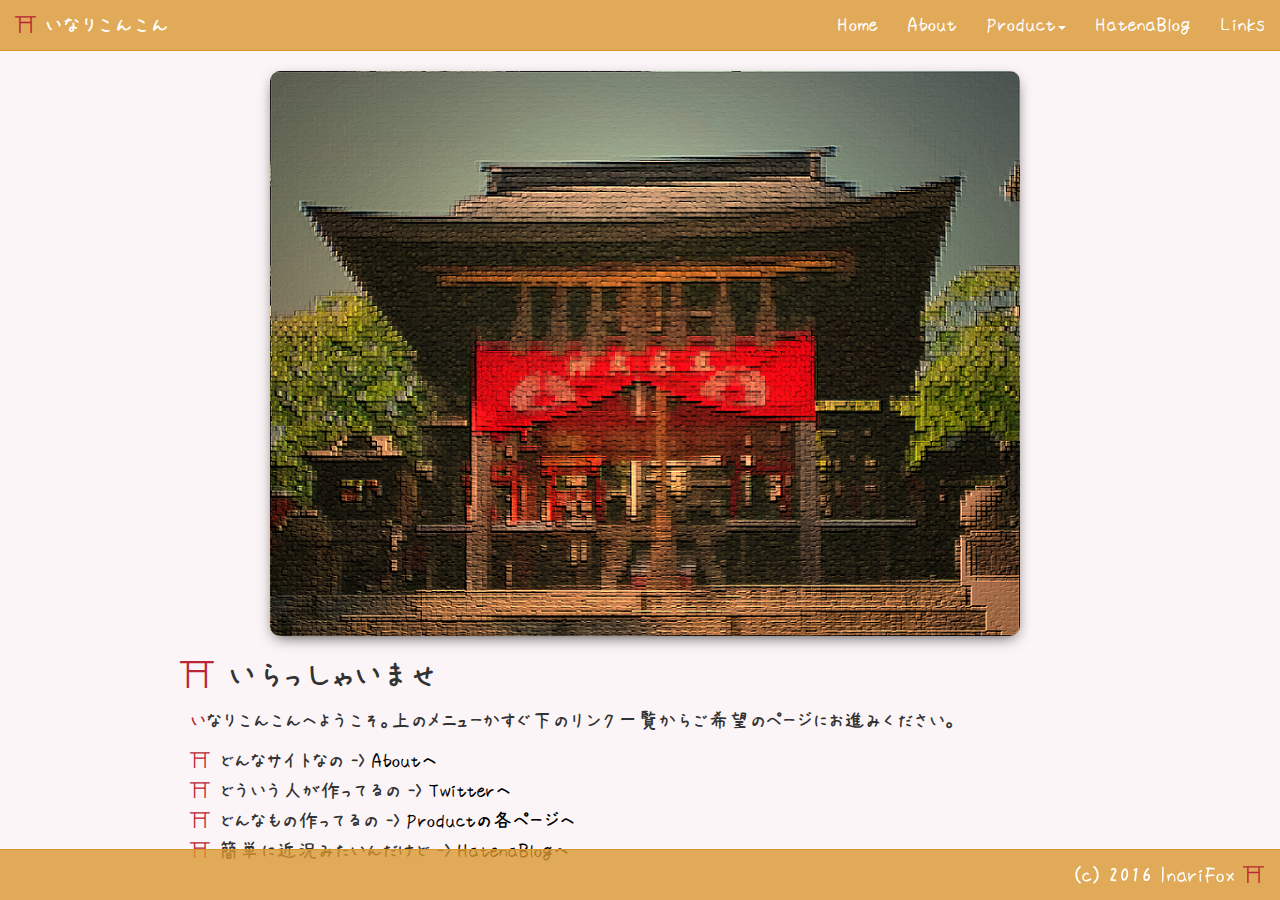
<file: index.html>
<!DOCTYPE html>
<html lang="ja">
	<head>
		<meta charset="utf-8">
		<meta http-equiv="X-UA-Compatible" content="IE=edge">
		<meta name="viewport" content="width=device-width, initial-scale=1">
		<meta name="description" content="にわかIT系が暇つぶしで更新するサイトです。" />
		<meta name="author" content="Anzu Design(Project cerasus)" />
		<meta name="theme-color" content="#d9972f">
		
		<meta property="og:title" content="いなりこんこん | にわかIT系の暇つぶし。">
		<meta property="og:type" content="website">
		<meta property="og:url" content="https://inarifox.github.io/">
		<meta property="og:image" content="https://inarifox.github.io/img/inari.png">
		<meta property="og:description" content="にわかIT系が暇つぶしで更新するサイトです。">
		
		<title>いなりこんこん</title>
		<!-- favion -->
		<link href="./favicon.ico" rel="shortcut icon" />
		<!-- CSS類 -->
		<link href="css/bootstrap.min.css" rel="stylesheet">
		<link href="css/common.css" rel="stylesheet">
		<!-- JS類 -->
		<script src="https://ajax.googleapis.com/ajax/libs/jquery/1.11.3/jquery.min.js"></script>
		<script src="js/bootstrap.min.js"></script>
	</head>
	<!-- 中身 -->
	<body>
		<!-- ナビゲーションバー -->
		<nav class="navbar navbar-default navbar-static-top">
			<div class="navbar-header">
				<button type="button" class="navbar-toggle" data-toggle="collapse" data-target="#gnavi">
					<span class="sr-only">メニュー</span>
					<span class="icon-bar"></span>
					<span class="icon-bar"></span>
					<span class="icon-bar"></span>
				</button>
				<a class="navbar-brand header-text">⛩ いなりこんこん</a>
			</div>
			<div id="gnavi" class="collapse navbar-collapse">
				<ul class="nav navbar-nav navbar-right">
					<li><a href="/">Home</a></li>
					<li><a href="/about">About</a></li>
					<li><a href="#" class="dropdown-toggle" data-toggle="dropdown">Product<b class="caret"></b></a>
						<ul class="dropdown-menu">
							<li><a href="/product#A-TrAInS">A-TrAInS</a></li>
						</ul>
					</li>
					<li><a href="http://inarifox.hateblo.jp/">HatenaBlog</a></li>
					<li><a href="/links">Links</a></li>
				</ul>
			</div>
		</nav>
		<!-- メインコンテンツ -->
		<div class="container">
			<div class="image">
				<img class="image-radius image-shadow img-responsive center-block" src="./img/inari.png" alt="いなりこんこん" />
			</div>
			<h1>⛩ いらっしゃいませ</h1>
			<p>いなりこんこんへようこそ。上のメニューかすぐ下のリンク一覧からご希望のページにお進みください。</p>
			<ul class="liststyle-shrine">
				<li>どんなサイトなの -> <a href="./about">Aboutへ</a></li>
				<li>どういう人が作ってるの -> <a href="https://twitter.com/miyabi_fox">Twitterへ</a></li>
				<li>どんなもの作ってるの -> <a href="#">Productの各ページへ</a></li>
				<li>簡単に近況みたいんだけど -> <a href="http://inarifox.hateblo.jp/">HatenaBlogへ</a></li>
			</ul>
		</div>
		<!-- フッター -->
        <nav class="navbar navbar-default navbar-fixed-bottom">
			<div class="navbar-header navbar-right">
				<a class="navbar-brand footer-text">(c) 2016 InariFox</a>
			</div>
        </nav>
	</body>
</html>
<!--　　　　　　　　　　　　　　　　　　　　　　　　　　　　　　　 __
　　　　　　　　　　　　　　　　　　　　　　　　　　　 ＿,. -‐ ¨´} }〉
　　　　　　　　　　　 　 　 　 　 　 　 　 ／ ￣￣´／　　　　/7´';
　　　　　　　　　　　　　　　　　　　　／ヽ.　　　／　　 /＼/{　　;':､
　　　　　　　　　　　　　　　　　　 ／ _. -┴ y'′　　 〈　 ∧　i　ﾘ
　　　　　　　　　　　　　　 　 　 /.　´　　　 /　　　　　 ＼{　ヽﾘ/
　　　　　　　　　　　　　_. -―く　　 __. -― 　 　 　 　 　 ヽ
　　　　　　　　　　 r‐ ´―-ｧt ､　｢¨ ＞-､　　　　　ヽ　　 ﾊ
　　　　　　　　　 　 ｀ ｰ ／ / / 7 T´ヽ　 ヽ　　　 il＿＼　 ヽ､
　　　　　　　　　　　　　ハ/{　! l 　 !　 ＼　{｀ ｰ-く ヽ＼ﾊ､＿_＼
　　　　　　　　　　　 　 　 { '.　、ヽ､ゝ　_,.ｨ　ヽ　　 ヽ }　ヽ＞-‐ ´
　　　　　　　　　　　　　　 ヽ＼ヽﾊ　 ´ゞｲ !　 〉　　 j/　　l
　　　　　　　　　　　　　　　　｀　 ﾉ　 　 /ｲ ／ __ .イ　　 /
　　　　　　　　　　　　　　　　　　ヽ -　　/´ イﾊ　/　 ／
　　　　　　 　 　 　 　 　 　 　 　 　 ｀　-ヘ〉' ニＶニV　　　　　　　　　　 　 　 ,...､
　　　　　　　　　　　　　　 　 　 　 　 　 　 {｣′＿ 　 }　　　　 　 　 　 　 　 　 ;:.:.: :｀: .､
　　　　　 　 　 __／７ヽ.　　 　 　 　 　 ／―- 、　｀､ ｰ　-　._　　　　　　　 　 ';.:. : : : : ｀ ､
　　　　　　　 /Y　　l:::::::＼　　　　 , イ　　　　　' 　　｀ 、: : : : :｀: ､　　　　　 　 '.:. : : : : : : :｀
　　　　　　 / { |　　 !:::::::::ﾊ　　 ／　/　 　 　 　 }　　 ﾉ ' ,:.: : : : : : ｀ .､　丶　 　 ;: : : : : : : :
　　　　　　 }　ヾ　　 ､::::::::＞ '´　 ,｢　　　 　 　 /　 ／　 　 ､ : : : : : : : ｀ ､';:.:､　 ;:. : : : : : : :
　　　　　 ノ-rt-ヽ-､ ｀Y´　　　 /ﾆ7ヽ._　-‐／　, ′　　　　':,: : : : : : : : :.:｀:.､:.:､;:.: : : : : : : :
　　, -/´　　ｌ l　　　 ＼'.　　　 ﾊ　 ｀¨ヽY／　　'　　　　 _　- ' ‐: :‐: :-: : _: :.:.:' ,:.:.: : : : : : : :
　　）/ 　 　 ! ｌ　　　　　＼　_/　　　　 /´　　 /　　 , . :´: : : : : : : : : : : : : :｀:.:.:､:.:.: : :. : : :. : :
　　!'　　 　 ｌ (　　 　 　 　 ヾヽ　　　 /　 　 〃　 , ': : : : : : : : : : : : : : : : : : : : : :.:.:':,:.:. : :.:.:.: :
　 /　 　 　 ! }　 　 　 　 　 　 　 　 /ヽ、　//　, ': : : : : : : : : : : : : : : : : : : : :.:.:. : : : ':,:.:.:.:.:.:.:.
　'　　　　　ｌ {　　　　 　 　 　 　 　 }　　ヾ'　} ,:': : : : : : : : : :.:.:.:.:.:.:.:.:.:.:.:.:.:.:.:.:.:.:.:.:. : : : :',:.:.:.:.:.:
/　　　　　 | l}　　　　　　　　　 　 /　　　　Y ;: : : : : : : : : : : : .:.:.:.:.:.:.:.:.:.:.:.:.:.:.:.:.: : : : : : ',:.:.:.:.:.
　　　　　　l　!　　　　　　 .'　　 ／ 　 　 　 ﾊ ,: : : ,. -　‐ ,.-: : _:.:.:.:.:.:.:.:.:.:.:.:.:.: : : : : : : : :;:.:.:.:.:
、　　　 　 |　l　　　　　　.'　／{　　　　 　 　 ヽ､:;'　　　,:':. : : : : ｀: :､:.:.:.:.:. : : : : : : : : : : ;:.:.:.:.:
丶　　　　 |　|　　　　　 /'´　　､　 　 　 -――＼｀　 ,':.:.:.: : : : : : : : : : ､:.:. : : : : : : : : : ;:.,':.:.:.
　 ヽ 　 　 |　| 　 　 　 /　 　 　 ＼　　　　　　　　｀ ,:':.:.:.:. : : : : : : : : :.:.:.:':､:.:. : : : :.:.:.:.;:.;.':.:.:.:.
　　　＼　 |　l　 　 　 /　　　　　　 ＼　　　　 　 　 ;.:.:.:.:. : : : : : : : :.:.:.:.:.:.:.:.':,:.:.:.:.:.:.:.:.:,',:':.:-:.:‐
　　　　 ｀¨`ｰ'ｰ- ､_ノ　 　 　 　 　 　 ＼　　　　　　､:.:.:.:.. : : : : : : :.:.:.:.:.:.:.:.:.:.;:.:.:.:.:.:.:.'´:.:.:,.:.-:.
　　　　　　　　　　/　　　　　　　　　　　 ＼　　　,.:.:´:.､:.:.:.:. : : : :.:.:.:.:.:.:.;':.:.:.:,':.:.:.:.:.:.:.:.:.::.:.:.:.:.:.:
　　　 　 　 　 　 /　　　 　 　 　 　 　 　 　 ＼,.:'.:.:.:.:.:.:.:.､:.:.:.:.:.:.:.:.:.:.:.:.:.:.:.:.:.:.;:.:.:,':;:.:.:.:.:.:.:.:.:.:.:.:.
　　　　　　　　 /　　　　　　　　　　　　　　 ,.:'.:.:.:.:.:.:.:.:.:.:.:.｀:.:.､:.:.:.:.:.:.:,:.:.:.:., ':.:.:.;:.:;:.:.:.:.:.:.:.:.:.:.:.:.
　　　　　　　／　　　　　　　　　　　　　　, ′:.:.:.:.:.:.:,:.'.:.:.:.:.:,:.:':.｀:.:.:.´:.:,:.:':;:.:.:.:.;:.:.;:.:｀:.:.､:.:.:.:.:.:-->
</file>
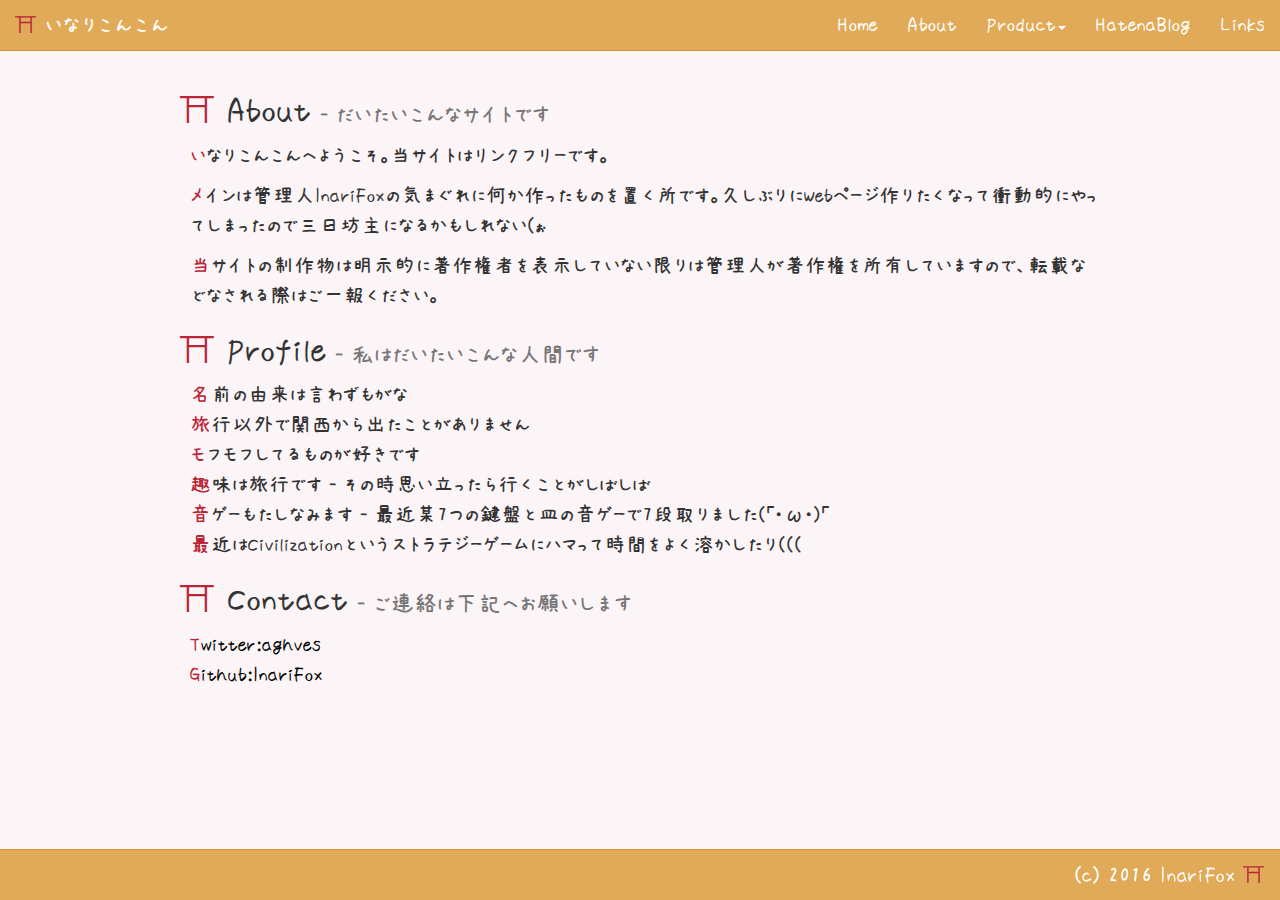
<file: about.html>
<!DOCTYPE html>
<html lang="ja">
	<head>
		<meta charset="utf-8">
		<meta http-equiv="X-UA-Compatible" content="IE=edge">
		<meta name="viewport" content="width=device-width, initial-scale=1">
		<meta name="description" content="にわかIT系が暇つぶしで更新するサイトです。" />
		<meta name="author" content="Anzu Design(Project cerasus)" />
		<meta name="theme-color" content="#d9972f">
		
		<meta property="og:title" content="いなりこんこん | にわかIT系の暇つぶし。">
		<meta property="og:type" content="website">
		<meta property="og:url" content="https://inarifox.github.io/">
		<meta property="og:image" content="https://inarifox.github.io/img/inari.png">
		<meta property="og:description" content="にわかIT系が暇つぶしで更新するサイトです。">
		
		<title>いなりこんこん</title>
		<!-- favion -->
		<link href="./favicon.ico" rel="shortcut icon" />
		<!-- CSS類 -->
		<link href="css/bootstrap.min.css" rel="stylesheet">
		<link href="css/common.css" rel="stylesheet">
		<!-- JS類 -->
		<script src="https://ajax.googleapis.com/ajax/libs/jquery/1.11.3/jquery.min.js"></script>
		<script src="js/bootstrap.min.js"></script>
	</head>
	<!-- 中身 -->
	<body>
		<!-- ナビゲーションバー -->
		<nav class="navbar navbar-default navbar-static-top">
			<div class="navbar-header">
				<button type="button" class="navbar-toggle" data-toggle="collapse" data-target="#gnavi">
					<span class="sr-only">メニュー</span>
					<span class="icon-bar"></span>
					<span class="icon-bar"></span>
					<span class="icon-bar"></span>
				</button>
				<a class="navbar-brand header-text">⛩ いなりこんこん</a>
			</div>
			<div id="gnavi" class="collapse navbar-collapse">
				<ul class="nav navbar-nav navbar-right">
					<li><a href="/">Home</a></li>
					<li><a href="/about">About</a></li>
					<li><a href="#" class="dropdown-toggle" data-toggle="dropdown">Product<b class="caret"></b></a>
						<ul class="dropdown-menu">
							<li><a href="/product#A-TrAInS">A-TrAInS</a></li>
						</ul>
					</li>
					<li><a href="http://inarifox.hateblo.jp/">HatenaBlog</a></li>
					<li><a href="/links">Links</a></li>
				</ul>
			</div>
		</nav>
		<!-- メインコンテンツ -->
		<div class="container">
			<h1>⛩ About<small> - だいたいこんなサイトです</small></h1>
			<p>いなりこんこんへようこそ。当サイトはリンクフリーです。</p>
			<p>メインは管理人InariFoxの気まぐれに何か作ったものを置く所です。久しぶりにWebページ作りたくなって衝動的にやってしまったので三日坊主になるかもしれない(ぉ</p>
			<p>当サイトの制作物は明示的に著作権者を表示していない限りは管理人が著作権を所有していますので、転載などなされる際はご一報ください。</p>
			<h1>⛩ Profile<small> - 私はだいたいこんな人間です</small></h1>
			<ul class="liststyle-none">
				<li>名前の由来は言わずもがな</li>
				<li>旅行以外で関西から出たことがありません</li>
				<li>モフモフしてるものが好きです</li>
				<li>趣味は旅行です - その時思い立ったら行くことがしばしば</li>
				<li>音ゲーもたしなみます - 最近某7つの鍵盤と皿の音ゲーで7段取りました(｢・ω・)｢</li>
				<li>最近はCivilizationというストラテジーゲームにハマって時間をよく溶かしたり(((</li>
			</ul>
			<h1>⛩ Contact<small> - ご連絡は下記へお願いします</small></h1>
			<ul class="liststyle-none">
				<li><a href="https://twitter.com/aghves">Twitter:aghves</a></li>
				<li><a href="https://github.com/InariFox">Github:InariFox</a></li>
			</ul>
		</div>
		<!-- フッター -->
        <nav class="navbar navbar-default navbar-fixed-bottom">
			<div class="navbar-header navbar-right">
				<a class="navbar-brand footer-text">(c) 2016 InariFox</a>
			</div>
        </nav>
	</body>
</html>
</file>
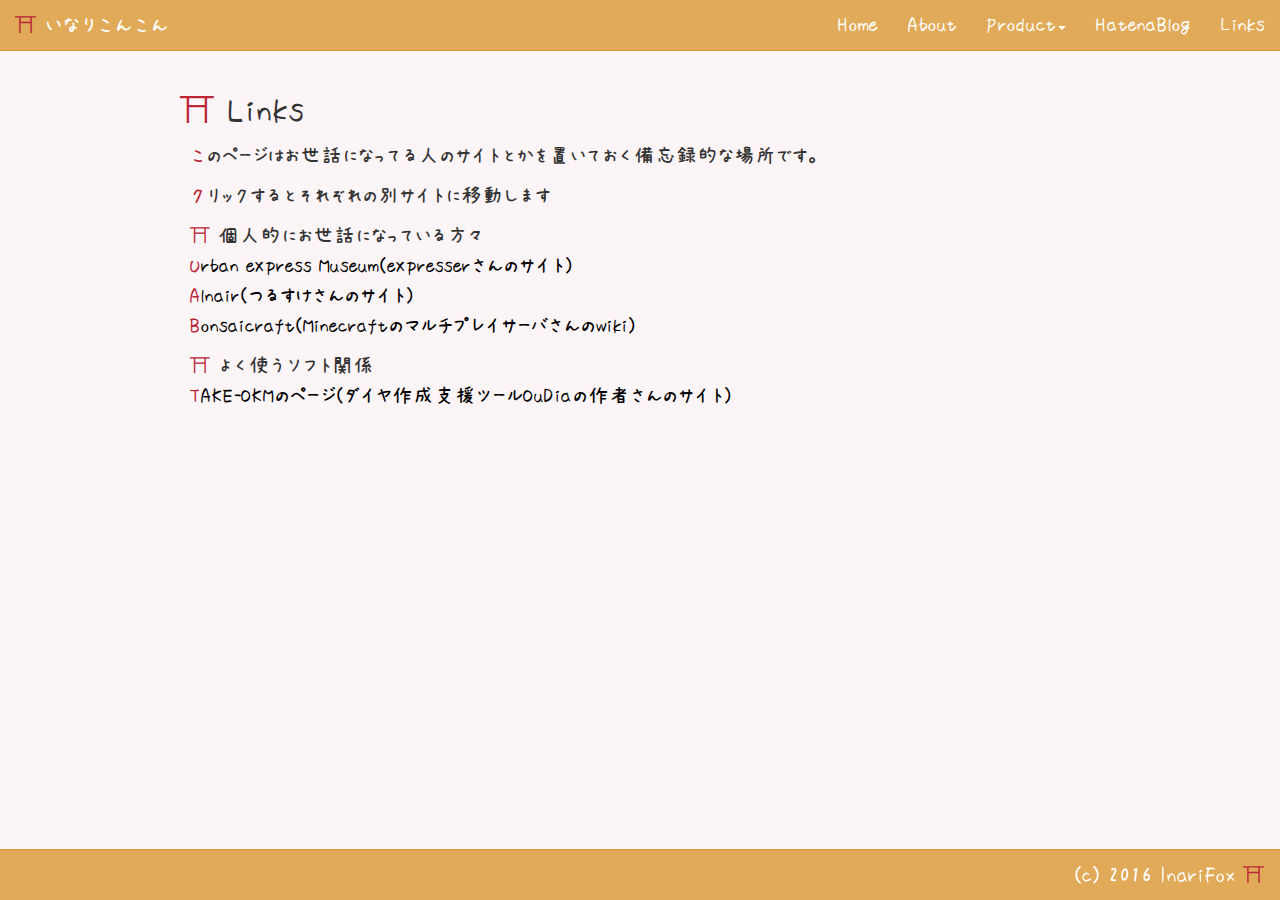
<file: links.html>
<!DOCTYPE html>
<html lang="ja">
	<head>
		<meta charset="utf-8">
		<meta http-equiv="X-UA-Compatible" content="IE=edge">
		<meta name="viewport" content="width=device-width, initial-scale=1">
		<meta name="description" content="にわかIT系が暇つぶしで更新するサイトです。" />
		<meta name="author" content="Anzu Design(Project cerasus)" />
		<meta name="theme-color" content="#d9972f">
		
		<meta property="og:title" content="いなりこんこん | にわかIT系の暇つぶし。">
		<meta property="og:type" content="website">
		<meta property="og:url" content="https://inarifox.github.io/">
		<meta property="og:image" content="https://inarifox.github.io/img/inari.png">
		<meta property="og:description" content="にわかIT系が暇つぶしで更新するサイトです。">
		
		<title>いなりこんこん</title>
		<!-- favion -->
		<link href="./favicon.ico" rel="shortcut icon" />
		<!-- CSS類 -->
		<link href="css/bootstrap.min.css" rel="stylesheet">
		<link href="css/common.css" rel="stylesheet">
		<!-- JS類 -->
		<script src="https://ajax.googleapis.com/ajax/libs/jquery/1.11.3/jquery.min.js"></script>
		<script src="js/bootstrap.min.js"></script>
	</head>
	<!-- 中身 -->
	<body>
		<!-- ナビゲーションバー -->
		<nav class="navbar navbar-default navbar-static-top">
			<div class="navbar-header">
				<button type="button" class="navbar-toggle" data-toggle="collapse" data-target="#gnavi">
					<span class="sr-only">メニュー</span>
					<span class="icon-bar"></span>
					<span class="icon-bar"></span>
					<span class="icon-bar"></span>
				</button>
				<a class="navbar-brand header-text">⛩ いなりこんこん</a>
			</div>
			<div id="gnavi" class="collapse navbar-collapse">
				<ul class="nav navbar-nav navbar-right">
					<li><a href="/">Home</a></li>
					<li><a href="/about">About</a></li>
					<li><a href="#" class="dropdown-toggle" data-toggle="dropdown">Product<b class="caret"></b></a>
						<ul class="dropdown-menu">
							<li><a href="/product#A-TrAInS">A-TrAInS</a></li>
						</ul>
					</li>
					<li><a href="http://inarifox.hateblo.jp/">HatenaBlog</a></li>
					<li><a href="/links">Links</a></li>
				</ul>
			</div>
		</nav>
		<!-- メインコンテンツ -->
		<div class="container">
			<h1>⛩ Links</h1>
			<p>このページはお世話になってる人のサイトとかを置いておく備忘録的な場所です。</p>
			<p>クリックするとそれぞれの別サイトに移動します</p>
			<ul class="liststyle-none">
				<li>⛩ 個人的にお世話になっている方々</li>
				<li><a href="http://uxm.jp/">Urban eXpress Museum(eXpresserさんのサイト)</a></li>
				<li><a href="http://zurvlk.github.io/Alnair/">Alnair(つるすけさんのサイト)</a></li>
				<li><a href="http://www48.atwiki.jp/bonsaicraft/">Bonsaicraft(Minecraftのマルチプレイサーバさんのwiki)</a></li>
			</ul>
			<ul class="liststyle-none">
				<li>⛩ よく使うソフト関係</li>
				<li><a href="http://take-okm.a.la9.jp/">TAKE-OKMのページ(ダイヤ作成支援ツールOuDiaの作者さんのサイト)</a></li>
			</ul>
		</div>
		<!-- フッター -->
        <nav class="navbar navbar-default navbar-fixed-bottom">
			<div class="navbar-header navbar-right">
				<a class="navbar-brand footer-text">(c) 2016 InariFox</a>
			</div>
        </nav>
	</body>
</html>
</file>
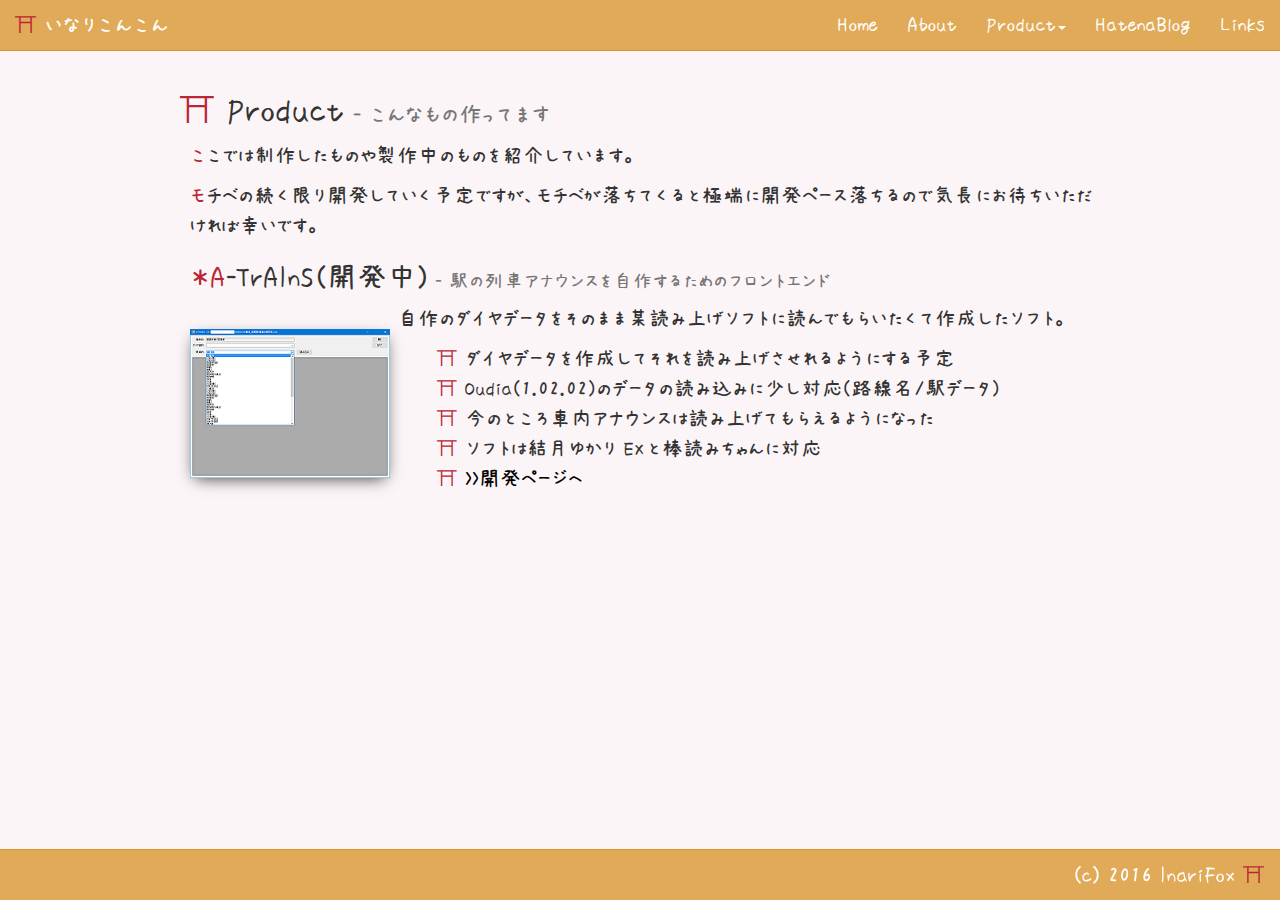
<file: product.html>
<!DOCTYPE html>
<html lang="ja">
	<head>
		<meta charset="utf-8">
		<meta http-equiv="X-UA-Compatible" content="IE=edge">
		<meta name="viewport" content="width=device-width, initial-scale=1">
		<meta name="description" content="にわかIT系が暇つぶしで更新するサイトです。" />
		<meta name="author" content="Anzu Design(Project cerasus)" />
		<meta name="theme-color" content="#d9972f">
		
		<meta property="og:title" content="いなりこんこん | にわかIT系の暇つぶし。">
		<meta property="og:type" content="website">
		<meta property="og:url" content="https://inarifox.github.io/">
		<meta property="og:image" content="https://inarifox.github.io/img/inari.png">
		<meta property="og:description" content="にわかIT系が暇つぶしで更新するサイトです。">
		
		<title>いなりこんこん</title>
		<!-- favion -->
		<link href="./favicon.ico" rel="shortcut icon" />
		<!-- CSS類 -->
		<link href="css/bootstrap.min.css" rel="stylesheet">
		<link href="css/common.css" rel="stylesheet">
		<!-- JS類 -->
		<script src="https://ajax.googleapis.com/ajax/libs/jquery/1.11.3/jquery.min.js"></script>
		<script src="js/bootstrap.min.js"></script>
	</head>
	<!-- 中身 -->
	<body>
		<!-- ナビゲーションバー -->
		<nav class="navbar navbar-default navbar-static-top">
			<div class="navbar-header">
				<button type="button" class="navbar-toggle" data-toggle="collapse" data-target="#gnavi">
					<span class="sr-only">メニュー</span>
					<span class="icon-bar"></span>
					<span class="icon-bar"></span>
					<span class="icon-bar"></span>
				</button>
				<a class="navbar-brand header-text">⛩ いなりこんこん</a>
			</div>
			<div id="gnavi" class="collapse navbar-collapse">
				<ul class="nav navbar-nav navbar-right">
					<li><a href="/">Home</a></li>
					<li><a href="/about">About</a></li>
					<li><a href="#" class="dropdown-toggle" data-toggle="dropdown">Product<b class="caret"></b></a>
						<ul class="dropdown-menu">
							<li><a href="/product#A-TrAInS">A-TrAInS</a></li>
						</ul>
					</li>
					<li><a href="http://inarifox.hateblo.jp/">HatenaBlog</a></li>
					<li><a href="/links">Links</a></li>
				</ul>
			</div>
		</nav>
		<!-- メインコンテンツ -->
		<div class="container">
            <h1>⛩ Product<small> - こんなもの作ってます</small></h1>
            <p>ここでは制作したものや製作中のものを紹介しています。</p>
            <p>モチベの続く限り開発していく予定ですが、モチベが落ちてくると極端に開発ペース落ちるので気長にお待ちいただければ幸いです。</p>
            <h2 name="A-TrAInS">＊A-TrAInS(開発中)<small> - 駅の列車アナウンスを自作するためのフロントエンド</small></h2>
            <form class="form-inline">
                <div class="form-group image">
				    <img class="image-shadow img-responsive center-block" src="./img/a-trains.png" alt="a-trains" />
                </div>
                <div class="form-group">
                    <p>
                        自作のダイヤデータをそのまま某読み上げソフトに読んでもらいたくて作成したソフト。
                    </p>
                    <ul class="liststyle-shrine">
                        <li>ダイヤデータを作成してそれを読み上げさせれるようにする予定</li>
						<li>Oudia(1.02.02)のデータの読み込みに少し対応(路線名/駅データ)</li>
						<li>今のところ車内アナウンスは読み上げてもらえるようになった</li>
						<li>ソフトは結月ゆかり EXと棒読みちゃんに対応</li>
						<li><a href="https://github.com/InariFox/A-TrAInS">>>開発ページへ</a></li>
                    </ul>
                </div>
            </form>
		</div>
		<!-- フッター -->
        <nav class="navbar navbar-default navbar-fixed-bottom">
			<div class="navbar-header navbar-right">
				<a class="navbar-brand footer-text">(c) 2016 InariFox</a>
			</div>
        </nav>
	</body>
</html>
</file>
<file: css/common.css>
@charset "utf-8";
/* common.css@InariFox */
/* Webフォント指定 */
@font-face {	/* Firefox, Opera, Safari */
    font-family: anzu;
    src:url('../fonts/anzu.eot') format('oldIE'),
        url('../fonts/anzu.woff') format('woff'),
        url('../fonts/anzu.ttf') format('truetype');
}

/* 全体設定 */
body{
    font-family:'anzu' !important;
    background-color: #fcf5f7;
}

/* == ここからナビバー == */
/* ナビバー全体の設定 */
nav.navbar{
    background-color: rgba(217, 151, 47, 0.8);
    border-color: rgba(217, 151, 47, 1);
}

/* ロゴテキスト */
a.header-text,
a.footer-text{
    font-size: 160%;
    color: white !important;
}
a.header-text:first-letter{
    color: #Ba2636 !important;
}

/* ナビバーの項目 */
ul.nav > li > a{
    font-size: 150%;
    color: white !important;
}
ul.nav > li > a:hover,
ul.nav > li > a.dropdown-toggle:focus{
    background-color: rgba(217, 151, 47, 1) !important;
}

/* never.less殺すべし */
.navbar-right{
    margin-right: 0px;
}

/* == ここまでナビバー == */

/* == ここからコンテンツ == */
.container{
    font-size: 150%;
    max-width: 950px;
    margin:0 auto;
}

.container > ul > li > a,
ul.liststyle-shrine > li > a{
    color: black;
}
.container > ul > li > a:hover,
ul.liststyle-shrine > li > a:hover{
    color: #Ba2636;
    text-decoration: none;
}

.container > *:first-letter,
.container > ul > li:first-letter,
ul.liststyle-shrine > li:first-letter{
    color: #Ba2636;
}

.container > *:not(h1){
    padding-left: 10px;
}

.liststyle-none,
.liststyle-shrine{
    list-style-type: none;
}
.liststyle-shrine > li:before{
    content:"⛩ " ;
}

.image-radius{
    border-radius: 10px;
    -webkit-border-radius: 10px;
    -moz-border-radius: 10px;

}
.image-shadow{
    box-shadow: 0px 5px 15px -5px rgba(0, 0, 0, 0.8);
}

/* == ここからフッター == */
.footer{
    background-color: rgba(217, 151, 47, 0.8);
    text-align: center;
}

.footer-text{
    font-size: 110%;
    color: white;
}
.footer-text:after{
    color: #Ba2636;
    content:" ⛩" ;
}
</file>
